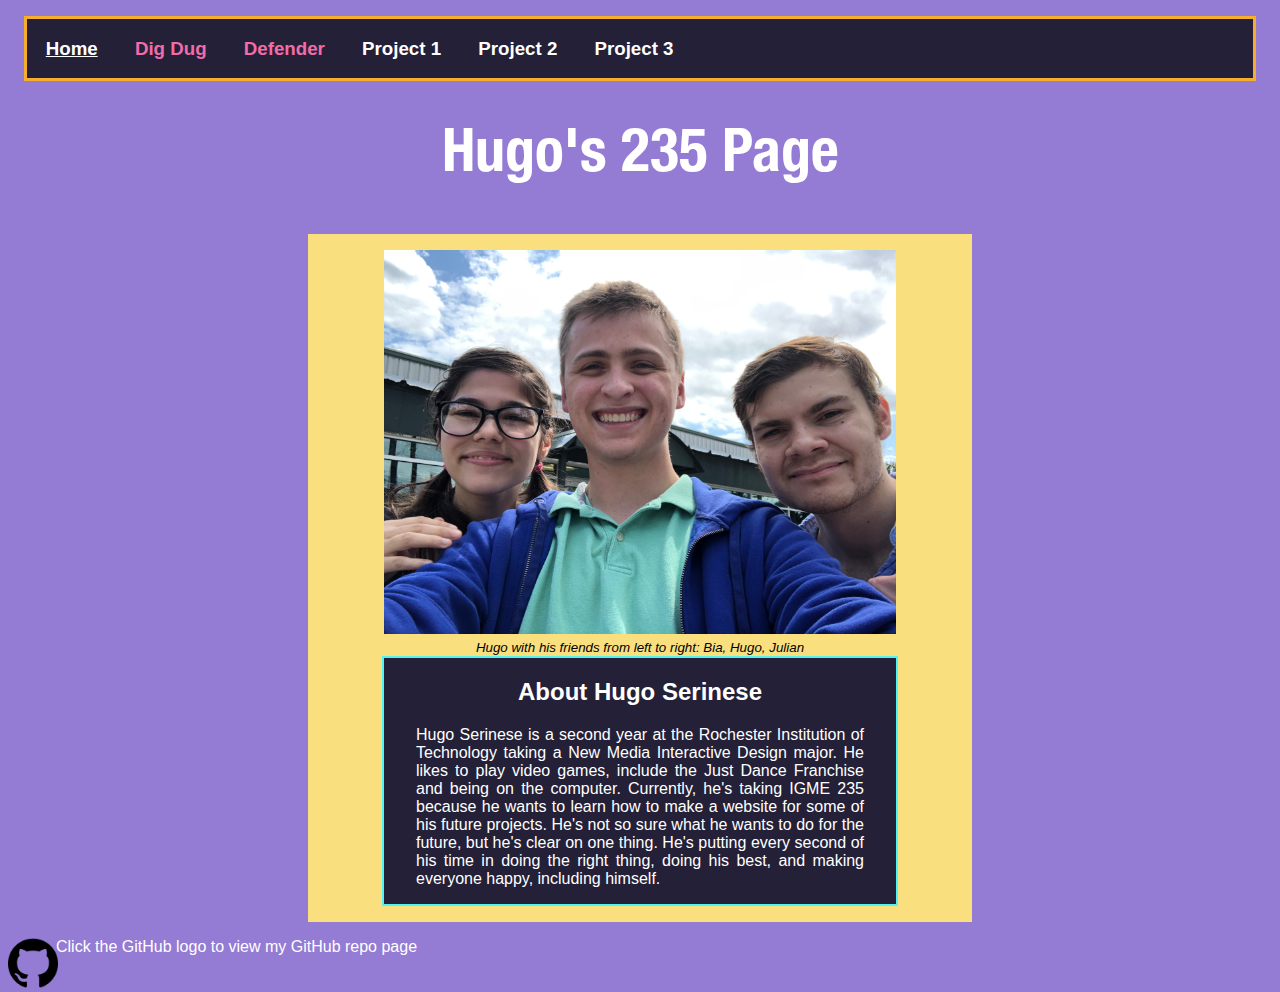
<file: 235/index.html>
<!DOCTYPE html>
<html lang="en">
<head>
    <link rel="preconnect" href="https://fonts.googleapis.com">
    <link rel="preconnect" href="https://fonts.gstatic.com" crossorigin>
    <link href="https://fonts.googleapis.com/css2?family=Press+Start+2P&display=swap" rel="stylesheet">
    <meta charset="UTF-8">
    <meta http-equiv="X-UA-Compatible" content="IE=edge">
    <meta name="viewport" content="width=<P>, initial-scale=1.0">
    <link href="style.css" type="text/css" rel="stylesheet"/>
    <title>The Wonderful World of Hugo Serinese</title>
    <link rel="icon" type="image/png" href="favicon-32x32.png" sizes="32x32" />
</head>
<body>
    <header>
        <h3> <span id="selected">Home</span>       <a href="game/index.html" style="word-spacing: normal;">Dig Dug</a>       <a href="defender/index.html">Defender</a>        <span id="project">Project 1</span>        <span id="project">Project 2</span>         <span id="project">Project 3</span></h3>
    </header>
    <h1>Hugo's 235 Page</h1>
    <main>
    <img src="hugo.jpg" id="coverphoto" alt="hugoandfriends">
    <br>
    <small>Hugo with his friends from left to right: Bia, Hugo, Julian</small>
    <br>
    <div class="about">
        <h2>About Hugo Serinese</h2>
        <p>Hugo Serinese is a second year at the Rochester Institution of Technology taking a New Media Interactive Design major. He likes to play video games, include the Just Dance Franchise and being on the computer. Currently, he's taking IGME 235 because he wants to learn how to make a website for some of his future projects. He's not so sure what he wants to do for the future, but he's clear on one thing. He's putting every second of his time in doing the right thing, doing his best, and making everyone happy, including himself.</p>
    </div>
    </main>
    <footer>
        <div class="github">
            <div class="photo"><img src ="github.png" alt="title" width="50vw"></div>
            <p>Click the GitHub logo to view my GitHub repo page</p>
            </div>
    </footer>
</body>
</html>
</file>
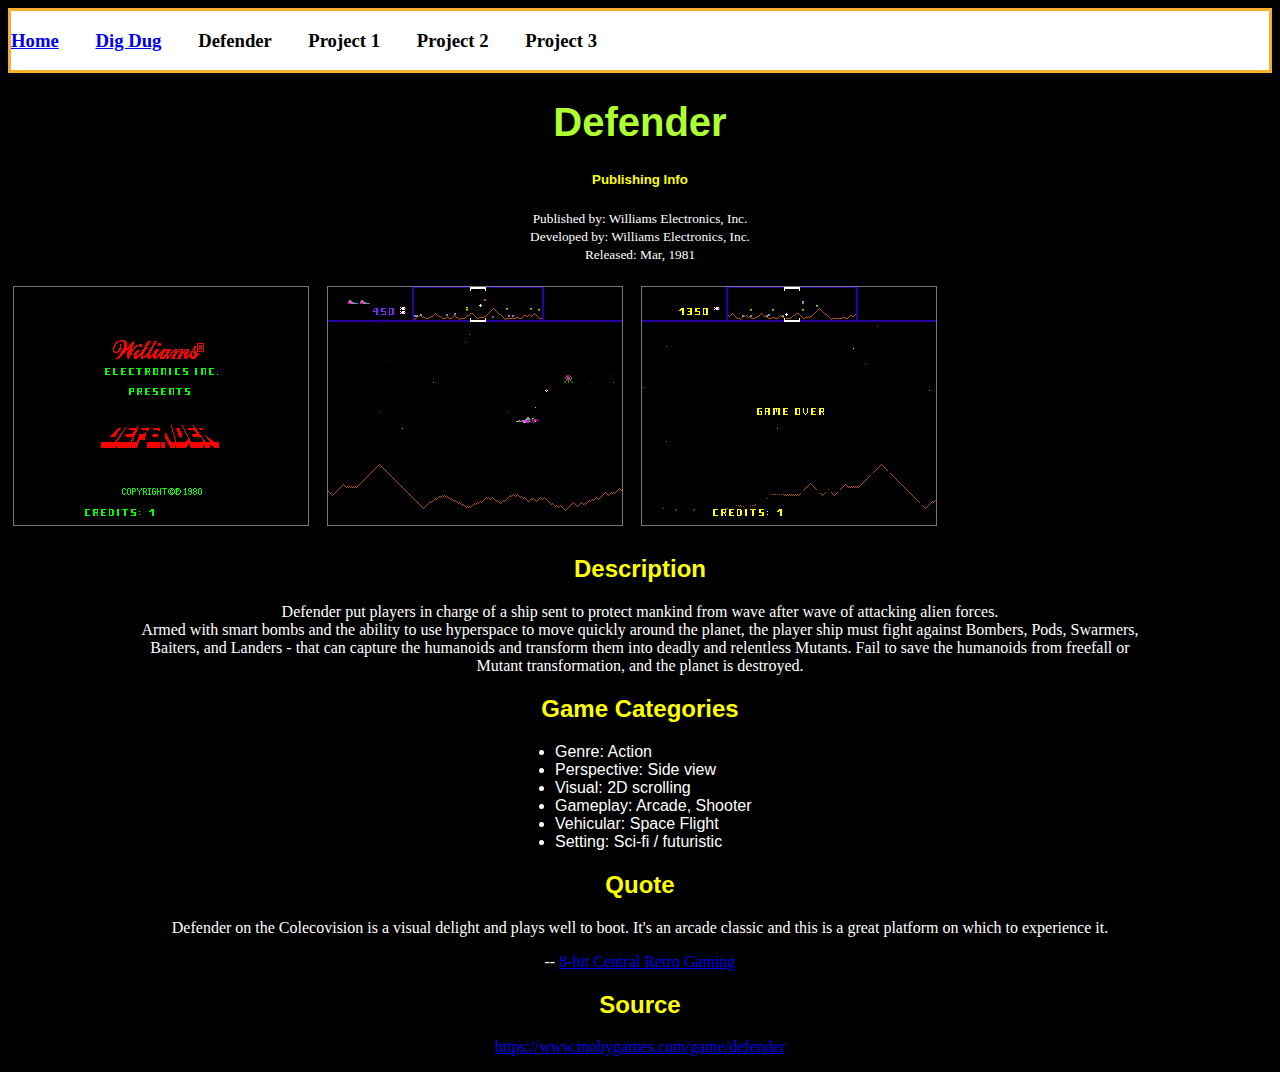
<file: 235/defender/index.html>
<!DOCTYPE html>
<html>
<head>
    <meta charset="utf-8">
<title>Defender</title>
<style>
    h1{
        color: greenyellow;
        font-family: sans-serif;
        text-align: center;
        font-size: 40px;
    }

    p{
        display: block;
        margin-left: auto;
        margin-right: auto;
    }


    ul{

        font-family: sans-serif;
    }

    h2{
        color: yellow;
        text-align: center;
        font-family: sans-serif;
    }

    h5{
        color: yellow;
        text-align: center;
        font-family: sans-serif;
    }

    div.gallery {
        display: inline-block;
        margin-left: auto;
        margin-right: auto;
        margin: 5px;
        width: 300px;
    }

    div.gallery img {
        width: "200";
        border: 1px solid #777;
    }

    div.quote {
        text-align: center;
    }

    div.category {
        display: block;
        margin-left: auto;
        margin-right: auto;
        width: 250px;
    }

    div.description {
        display: block;
        margin-left: auto;
        margin-right: auto;
        width: 1000px;
        text-align: center;
    }

    div.info {
        display: block;
        margin-left: auto;
        margin-right: auto;
        width: 1000px;
        text-align: center;
    }

    #project{
        word-spacing: normal;
    }

    header{
    background-color: white;
    border: 3px solid #F6AE2D;
    text-align: left;
    word-spacing: 2em;
    color: black;
}

</style>
</head>
<body style="background-color: black; color: white;">
    <header>
        <h3><a href="../index.html">Home</a>      <a href="../game/index.html" style="word-spacing: normal;">Dig Dug</a>       Defender        <span id="project">Project 1</span>        <span id="project">Project 2</span>         <span id="project">Project 3</span></h3>
    </header>
    <h1>Defender</h1>

    <h5>Publishing Info</h5>
    <div class="info">
    <small>Published by: Williams Electronics, Inc.</small><br>
    <small>Developed by: Williams Electronics, Inc.</small><br>
    <small>Released: Mar, 1981</small>
    </div>
    <br>

    <div class="gallery"><img src ="images/titleScreen.png" alt="gameplay"></div>
    <div class="gallery"><img src ="images/singleAlien.png" alt="gameplay"></div>
    <div class="gallery"><img src ="images/gameOver.png" alt="gameplay"></div>
    <br>
   
    
    <h2>Description</h2>

    <div class="description"><p>Defender put players in charge of a ship sent to protect mankind from wave after wave of attacking alien forces.<br>Armed with smart bombs and the ability to use hyperspace to move quickly around the planet, the player ship must fight against Bombers, Pods, Swarmers, Baiters, and Landers - that can capture the humanoids and transform them into deadly and relentless Mutants. Fail to save the humanoids from freefall or Mutant transformation, and the planet is destroyed.</p></div>

    <h2>Game Categories</h2>
    <div class="category"><ul>
    <li>Genre: Action</li>
    <li>Perspective: Side view</li>
    <li>Visual: 2D scrolling</li>
    <li>Gameplay: Arcade, Shooter</li>
    <li>Vehicular: Space Flight</li>
    <li>Setting: Sci-fi / futuristic</li>
    </ul>
    </div>

    <h2>Quote</h2>

	<div class="quote"><p>Defender on the Colecovision is a visual delight and plays well to boot. It's an arcade classic and this is a great platform on which to experience it.</p></div>
    <p style="text-align: center;">-- <a href="https://www.mobygames.com/mobyrank/source/sourceId,2002/ " target="_blank">8-bit Central Retro Gaming</a></p>

    <h2>Source</h2>

    <p style="text-align: center;"><a href="https://www.mobygames.com/game/defender" target="_blank">https://www.mobygames.com/game/defender</a></p>

</body>
</html>
</file>
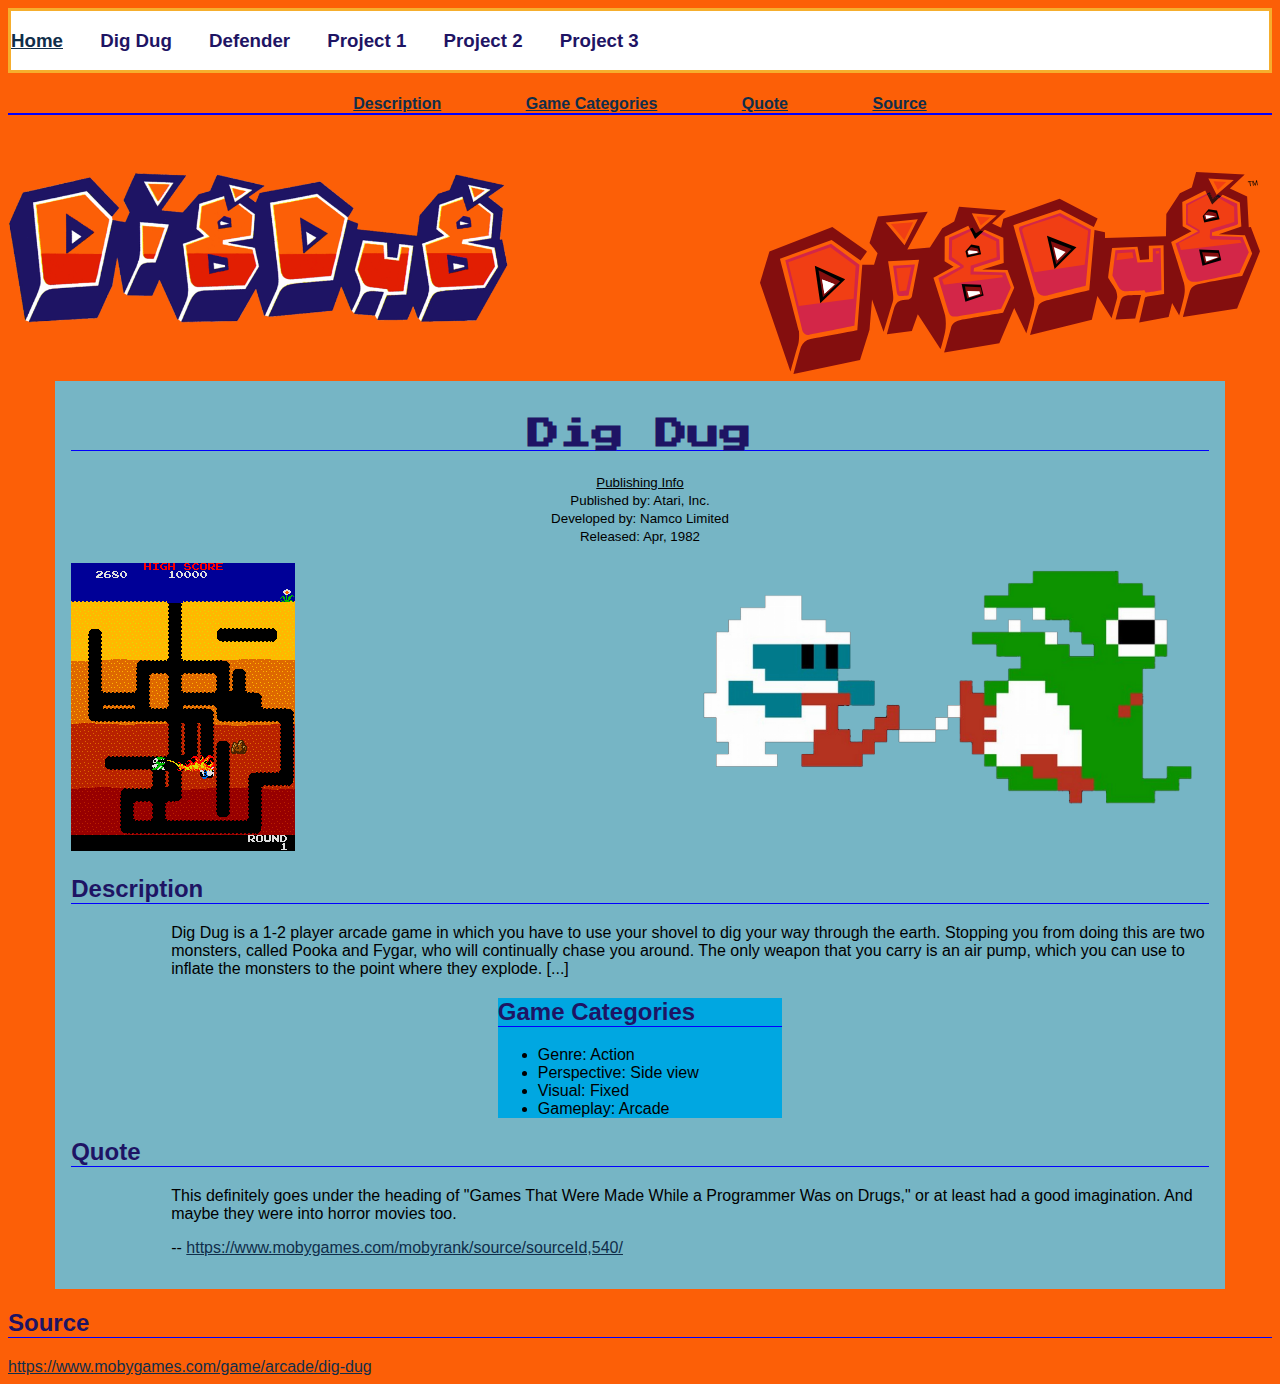
<file: 235/game/index.html>
<!DOCTYPE html>
<html>
<head>
    <link rel="preconnect" href="https://fonts.googleapis.com">
    <link rel="preconnect" href="https://fonts.gstatic.com" crossorigin>
    <link href="https://fonts.googleapis.com/css2?family=Press+Start+2P&display=swap" rel="stylesheet">
    <link href="style.css" type="text/css" rel="stylesheet"/>
    <meta charset="utf-8">
    <title>Dig Dug</title>
    <link rel="icon" type="image/png" href="image/favicomatic/favicon-16x16.png" sizes="16x16" />
    <style>
        
    </style>
</head>
<body>
    <header>
        <h3> <a href="../index.html">Home</a>       <span style="word-spacing: normal;">Dig Dug</span>       Defender <span id="project">Project 1</span>        <span id="project">Project 2</span>         <span id="project">Project 3</span></h3>
    </header>
<h4><a href="#context">Description</a>   <a href="#category" style="word-spacing: normal;">Game Categories</a>   <a href="#quotation">Quote</a>   <a href="#source">Source</a></h4>
<br>
<br>
<img src ="image/dig-dug.png" alt="title" width="500">
<div class="photo"><img src ="image/dig-dug.svg" alt="title" width="500"></div>
<br>
<br>

<br>

<br>
<main>
    <h1>Dig Dug</h1>

<div class="info">
<small style="text-decoration: underline;">Publishing Info</small><br>
<small>Published by: Atari, Inc.</small><br>
<small>Developed by: Namco Limited</small><br>
<small>Released: Apr, 1982</small>
</div>

<br>
<a href="big/pic1.html"><img src ="image/dig-dug-burnt.png" alt="gameplay"></a>
<div class="photo"><img src ="image/fygar_inflate.png" alt="title" width="500"></div>
<br>
<h2 id="context">Description</h2>

<p>Dig Dug is a 1-2 player arcade game in which you have to use your shovel to dig your way through the earth. Stopping you from doing this are two monsters, called Pooka and Fygar, who will continually chase you around. The only weapon that you carry is an air pump, which you can use to inflate the monsters to the point where they explode. [...]</p>


<div class="category"><h2 id="category">Game Categories</h2>
<ul>
<li>Genre: Action</li>
<li>Perspective: Side view</li>
<li>Visual: Fixed</li>
<li>Gameplay: Arcade</li>
</ul>
</div>

<h2 id="quotation">Quote</h2>

	<div class="textCenter"><p>This definitely goes under the heading of "Games That Were Made While a Programmer Was on Drugs," or at least had a good imagination. And maybe they were into horror movies too.</p></div>
    <div class="textCenter"><p>-- <a href="https://www.mobygames.com/mobyrank/source/sourceId,540/" target="_blank">https://www.mobygames.com/mobyrank/source/sourceId,540/</a></p></div>

</main>
<h2 id="source">Source</h2>

<a href="https://www.mobygames.com/game/arcade/dig-dug" target="_blank">https://www.mobygames.com/game/arcade/dig-dug</a>

</body>

</html>
</file>
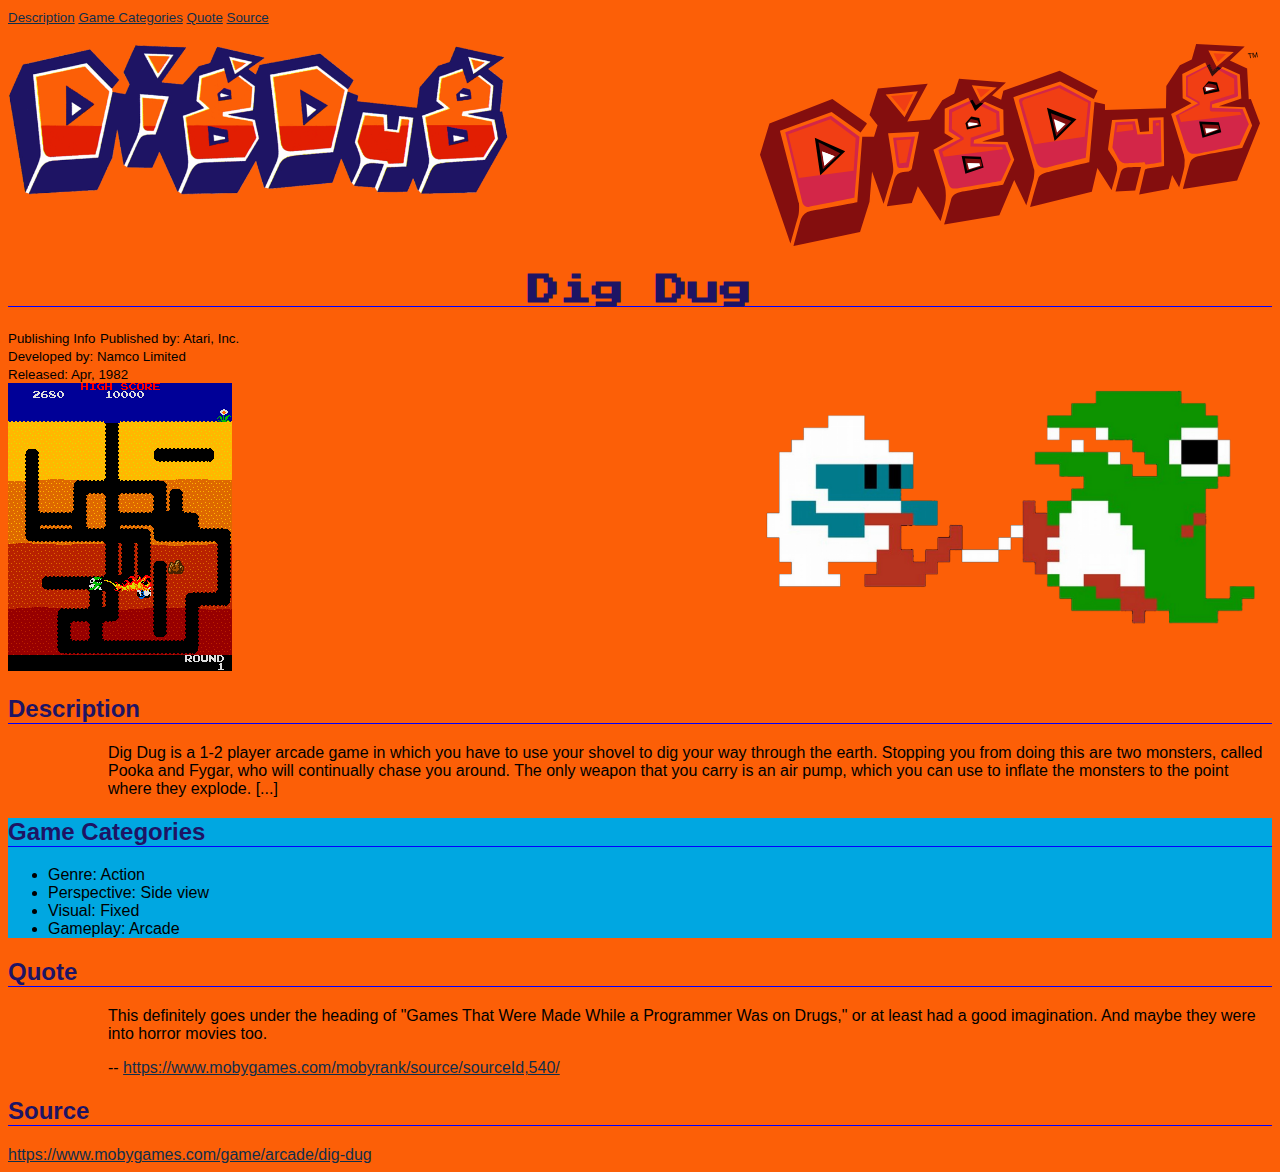
<file: 235/gameBeta/game/index.html>
<!DOCTYPE html>
<html>
<head>
    <link rel="preconnect" href="https://fonts.googleapis.com">
    <link rel="preconnect" href="https://fonts.gstatic.com" crossorigin>
    <link href="https://fonts.googleapis.com/css2?family=Press+Start+2P&display=swap" rel="stylesheet">
    <link href="style.css" type="text/css" rel="stylesheet"/>
    <meta charset="utf-8">
    <title>Dig Dug</title>
    <link rel="icon" type="image/png" href="image/favicomatic/favicon-16x16.png" sizes="16x16" />
    <style>
        
    </style>
</head>
<body>
<small><a href="#context">Description</a>   <a href="#category">Game Categories</a>   <a href="#quotation">Quote</a>   <a href="#source">Source</a></small>
<br>
<br>
<img src ="image/dig-dug.png" alt="title" width="500">
<div class="photo"><img src ="image/dig-dug.svg" alt="title" width="500"></div>
<br>
<br>

<br>

<br>
    <h1>Dig Dug</h1>


<small>Publishing Info</small>

<small>Published by: Atari, Inc.</small><br>
<small>Developed by: Namco Limited</small><br>
<small>Released: Apr, 1982</small>

<br>
<a href="big/pic1.html"><img src ="image/dig-dug-burnt.png" alt="gameplay"></a>
<div class="photo"><img src ="image/fygar_inflate.png" alt="title" width="500"></div>
<br>
<h2 id="context">Description</h2>

<p>Dig Dug is a 1-2 player arcade game in which you have to use your shovel to dig your way through the earth. Stopping you from doing this are two monsters, called Pooka and Fygar, who will continually chase you around. The only weapon that you carry is an air pump, which you can use to inflate the monsters to the point where they explode. [...]</p>


<div class="category"><h2 id="category">Game Categories</h2>
<ul>
<li>Genre: Action</li>
<li>Perspective: Side view</li>
<li>Visual: Fixed</li>
<li>Gameplay: Arcade</li>
</ul>
</div>

<h2 id="quotation">Quote</h2>

	<div class="textCenter"><p>This definitely goes under the heading of "Games That Were Made While a Programmer Was on Drugs," or at least had a good imagination. And maybe they were into horror movies too.</p></div>
    <div class="textCenter"><p>-- <a href="https://www.mobygames.com/mobyrank/source/sourceId,540/" target="_blank">https://www.mobygames.com/mobyrank/source/sourceId,540/</a></p></div>


<h2 id="source">Source</h2>

<a href="https://www.mobygames.com/game/arcade/dig-dug" target="_blank">https://www.mobygames.com/game/arcade/dig-dug</a>

</body>

</html>
</file>
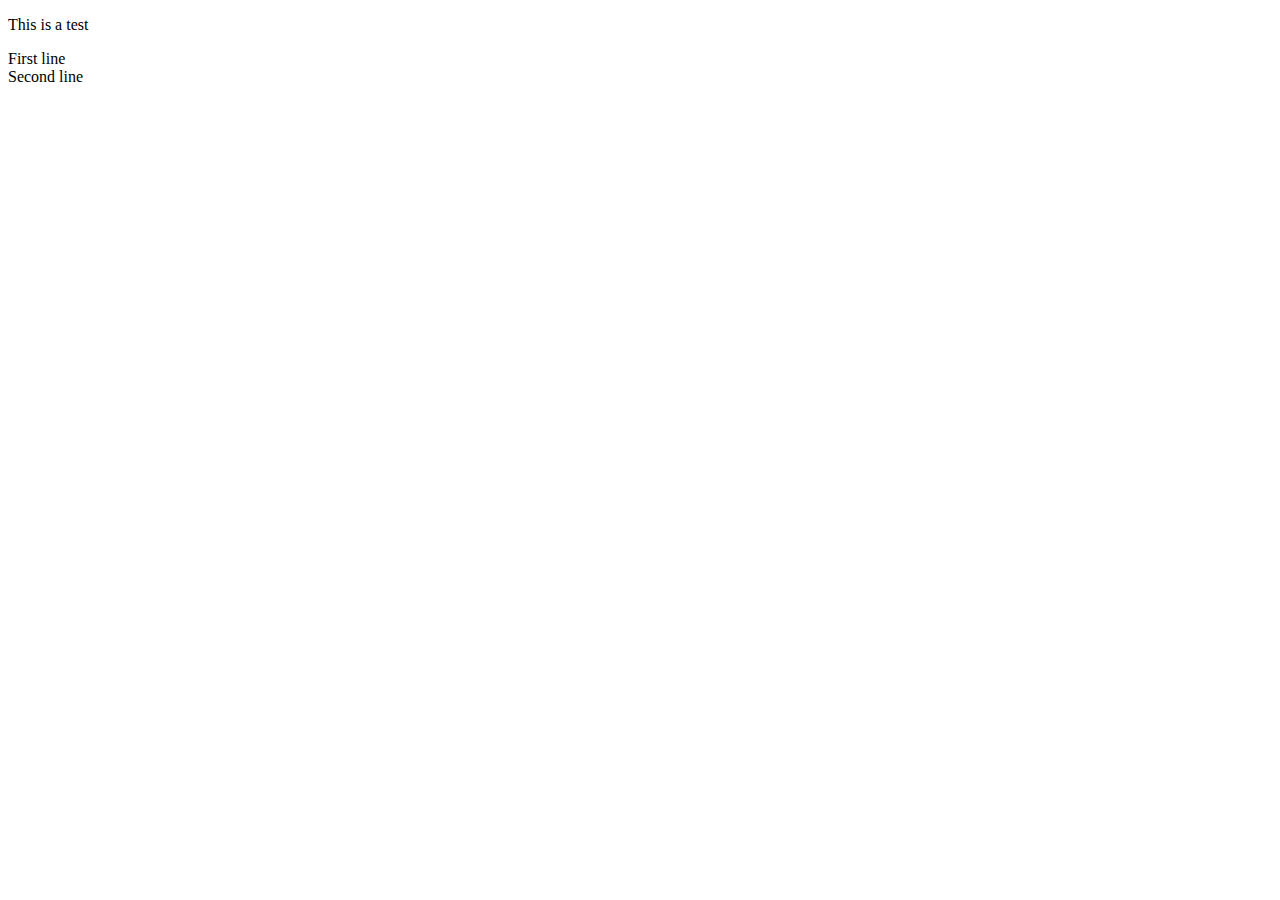
<file: 235/test.html>
<!DOCTYPE html>
<html lang="en">
<head>
    <meta charset="UTF-8">
    <meta http-equiv="X-UA-Compatible" content="IE=edge">
    <meta name="viewport" content="width=<P>, initial-scale=1.0">
    <title>Demo</title>
</head>
<body>
    <p>This is a test</p>
    <p>First line<br>Second line</p>
</body>
</html>
</file>
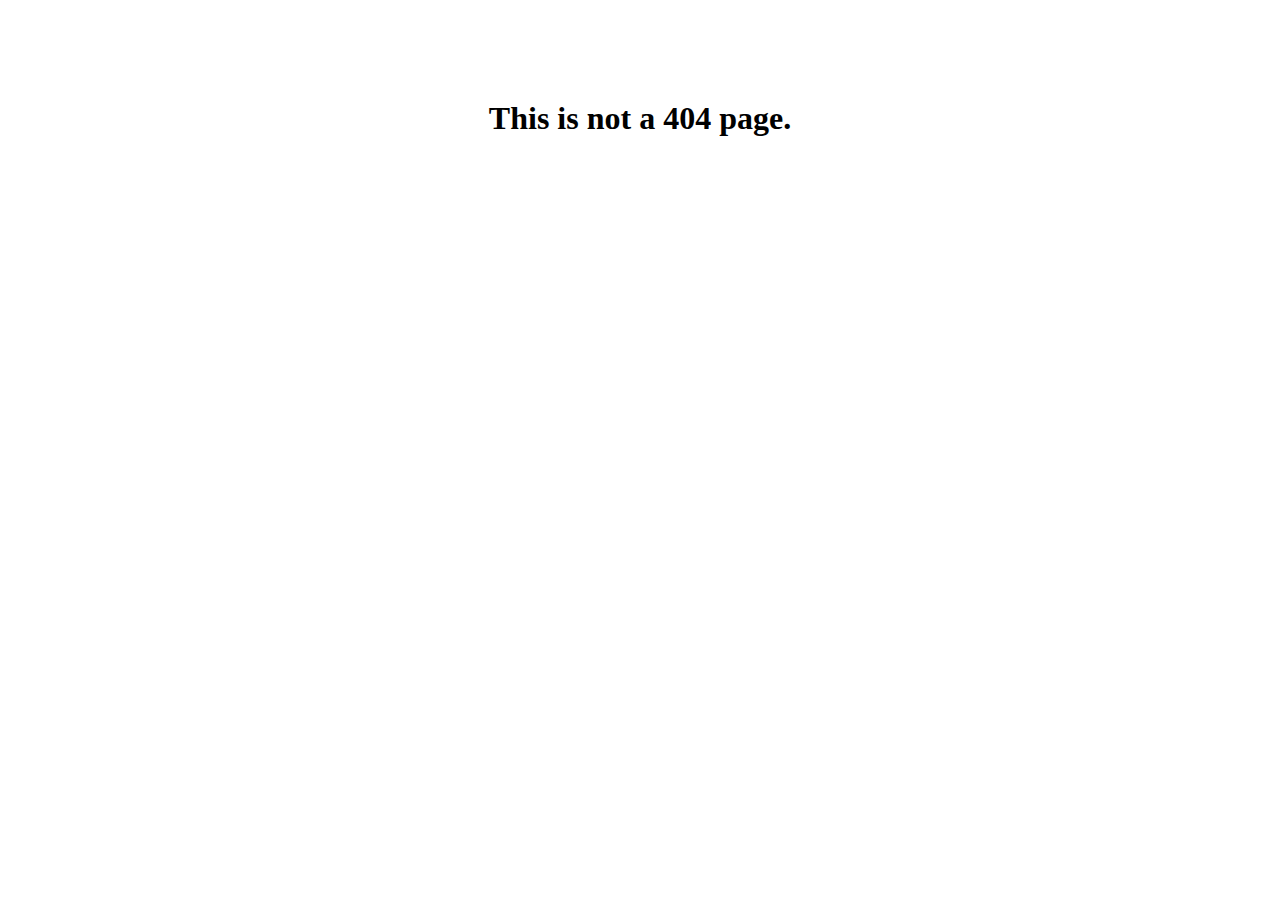
<file: 235/error/noterror.html>
<!DOCTYPE html>
<html lang="en">
<head>
    <meta charset="utf-8">
    <title>Page Found</title>
    <style>
        #main {
            width: 30%;
            margin: 0 auto;
            margin-top: 100px;
            text-align: center;
        }
        
    </style>
</head>
<body>
    <section id="main">
        <h1>This is not a 404 page.</h1>
    </section>
</body>
</html>
</file>
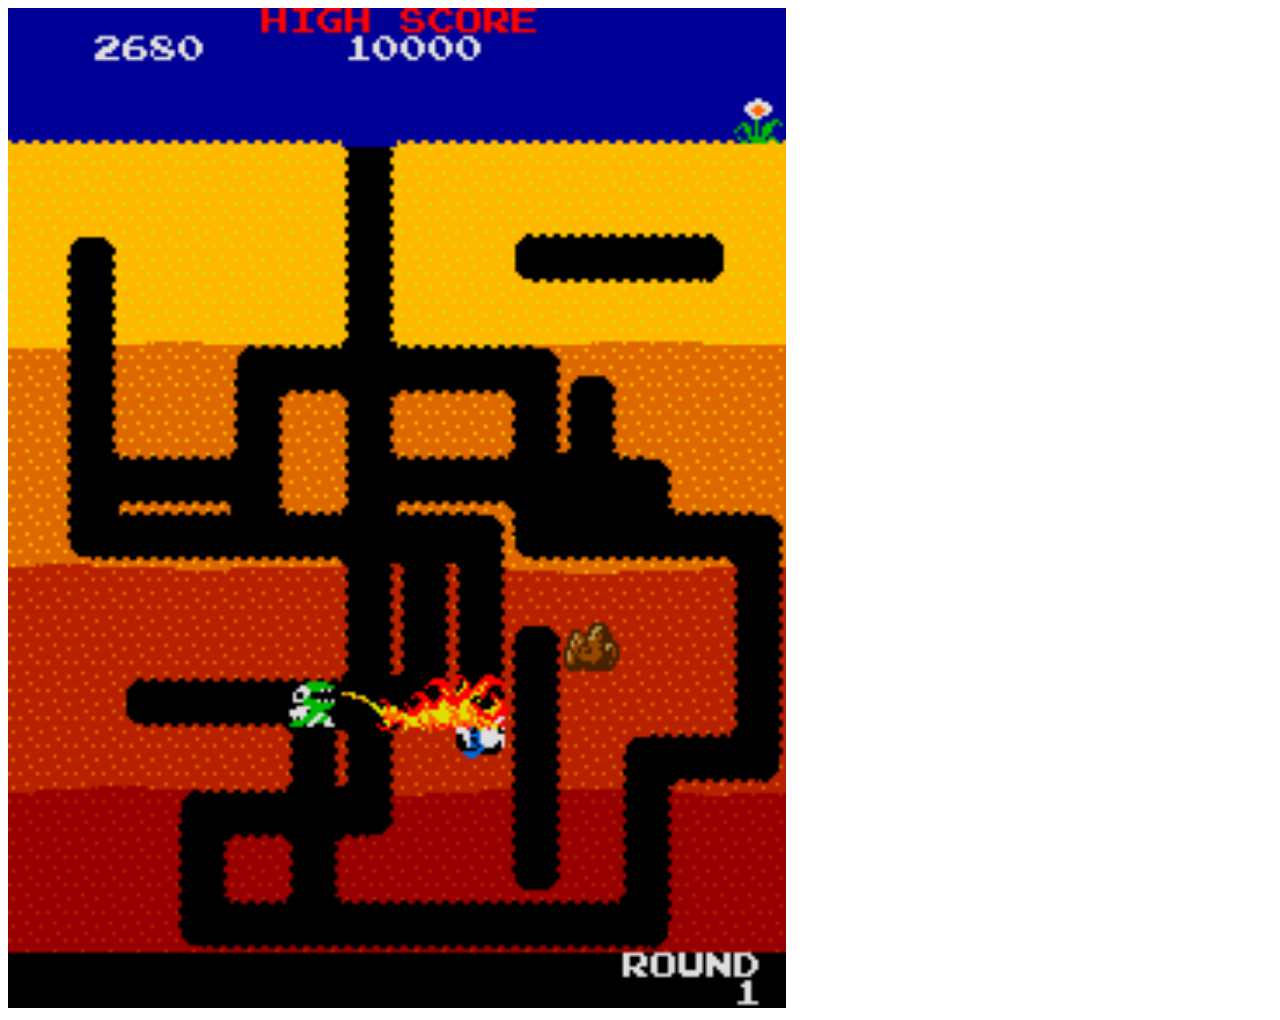
<file: 235/game/pic1.html>
<!DOCTYPE html>
<html>
<head>
    <meta charset="utf-8">
<title>Dig Dug Pic</title>
<style>
    
</style>
</head>
<body>
    <img src ="image/dig-dug-burnt.png" alt="bigpic" height = "1000">
</body>
</html>
</file>
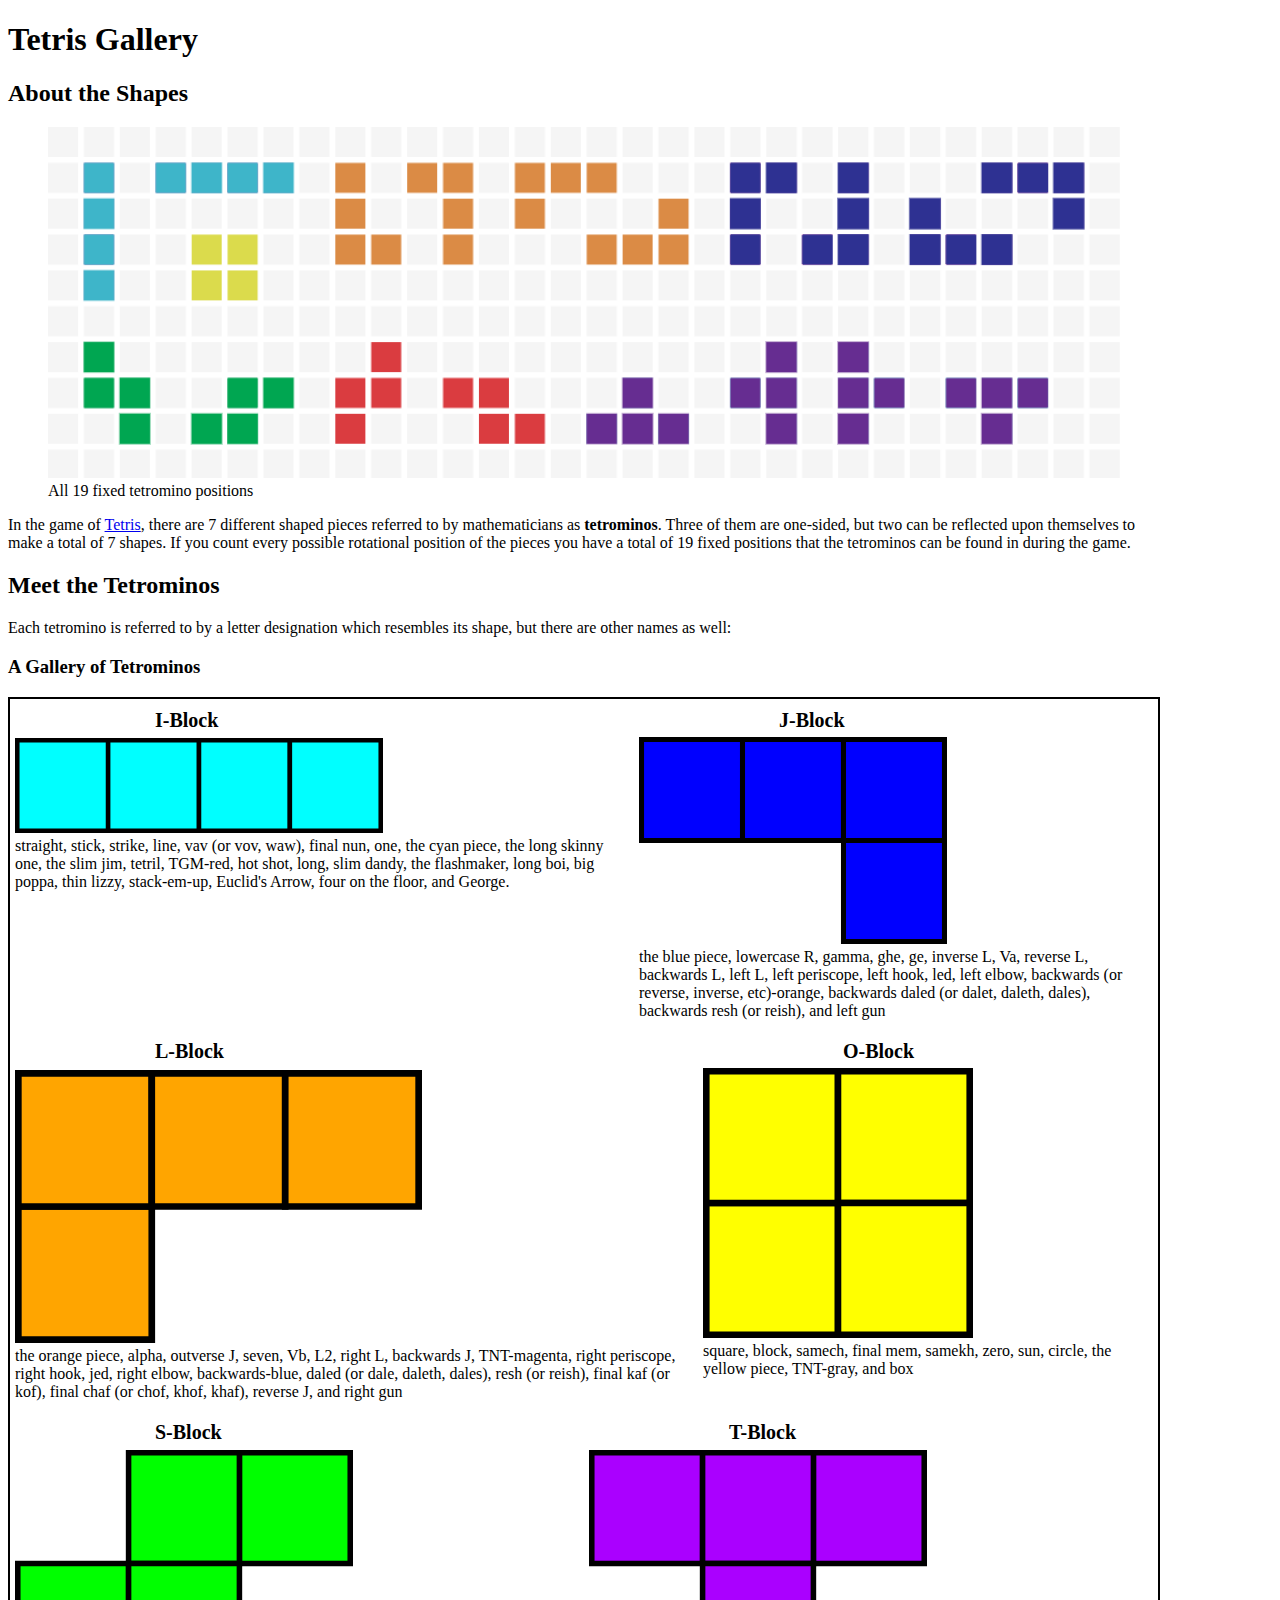
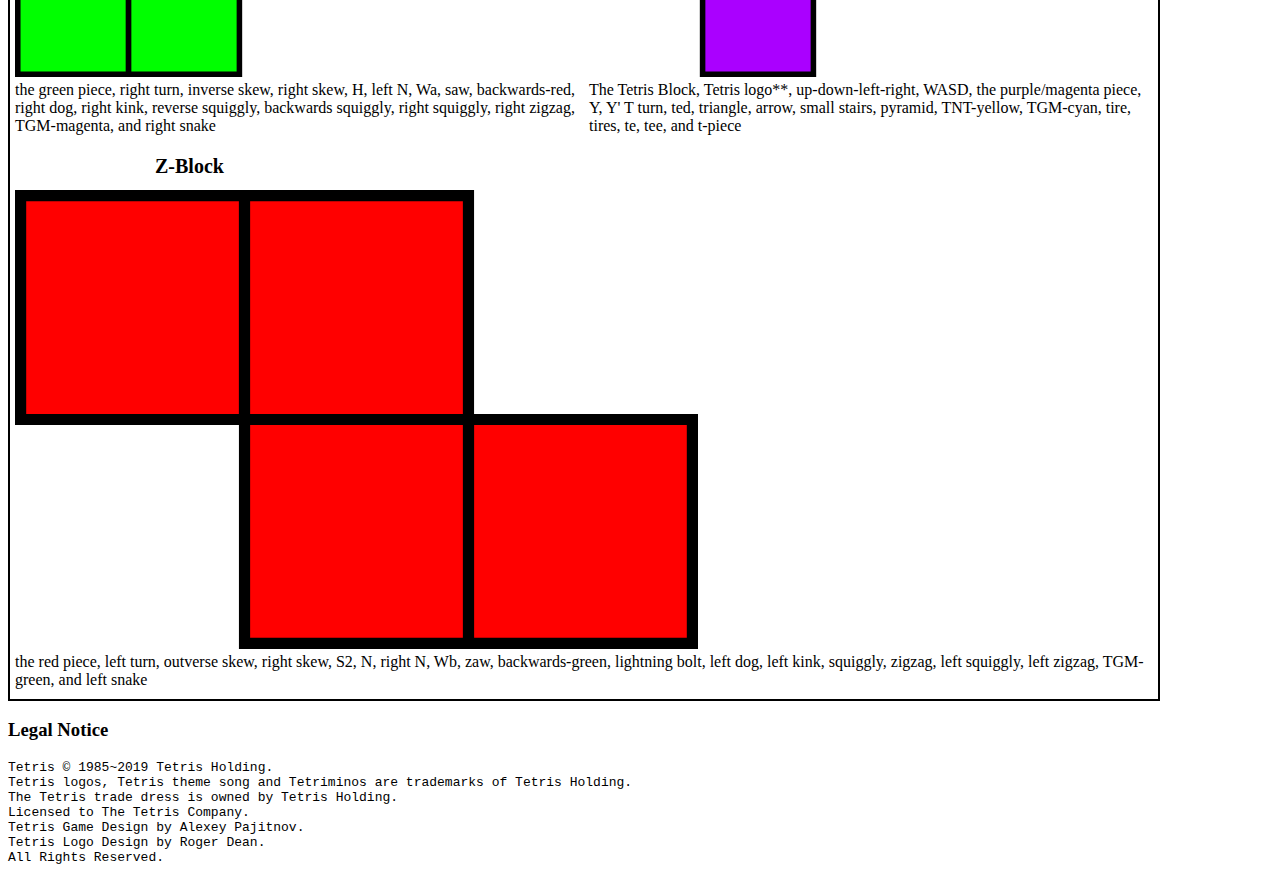
<file: 235/tetris-start/tetris.html>
<!DOCTYPE html>

<!-- Make no changes to this file. -->

<html lang="en">

<head>
    <meta charset="UTF-8">
    <meta name="viewport" content="width=device-width, initial-scale=1.0">
    <meta http-equiv="X-UA-Compatible" content="ie=edge">
    <title>Tetris Gallery</title>
    <link rel="stylesheet" href="css/styles.css">
</head>

<body>
    <header>
        <h1>Tetris Gallery</h1>
    </header>
    <main>
        <h2>About the Shapes</h2>
        <figure><img src="images/all19.png" alt="Diagram of all 19 fixed tetromino positions">
            <figcaption>All 19 fixed tetromino positions</figcaption>
        </figure>
        <p>In the game of <a href="https://tetris.com/">Tetris</a>, there are 7 different shaped pieces referred to by
            mathematicians as <b>tetrominos</b>. Three of them
            are one-sided, but two can be reflected upon themselves to make a total of 7 shapes. If you count every
            possible
            rotational position of the pieces you have a total of 19 fixed positions that the tetrominos can be found in
            during the game.</p>

        <h2>Meet the Tetrominos</h2>
        <p>Each tetromino is referred to by a letter designation which resembles its shape, but there are other names as
            well:</p>
        <h3>A Gallery of Tetrominos</h3>
        <section id="tetlist">    
            <div class="tet long">
                <span class="name">I-Block</span><img src="images/Tetris_I.svg" alt="I-Block">
                <div class="aliases">straight, stick, strike, line, vav (or vov, waw), final nun, one, the cyan piece,
                    the long skinny one, the slim jim, tetril, TGM-red, hot shot, long, slim dandy, the flashmaker, long
                    boi, big poppa, thin lizzy, stack-em-up, Euclid's Arrow, four on the floor, and George.</div>
            </div>
            <div class="tet">
                <span class="name">J-Block</span><img src="images/Tetris_J.svg" alt="J-Block">
                <div class="aliases">the blue piece, lowercase R, gamma, ghe, ge, inverse L, Va, reverse L, backwards L,
                    left L, left periscope, left hook, led, left elbow, backwards (or reverse, inverse, etc)-orange,
                    backwards daled (or dalet, daleth, dales), backwards resh (or reish), and left gun</div>
            </div>
            <div class="tet">
                <span class="name">L-Block</span><img src="images/Tetris_L.svg" alt="L-Block">
                <div class="aliases">the orange piece, alpha, outverse J, seven, Vb, L2, right L, backwards J,
                    TNT-magenta, right periscope, right hook, jed, right elbow, backwards-blue, daled (or dale, daleth,
                    dales), resh (or reish), final kaf (or kof), final chaf (or chof, khof, khaf), reverse J, and right
                    gun</div>
            </div>
            <div class="tet square">
                <span class="name">O-Block</span><img src="images/Tetris_O.svg" alt="O-Block">
                <div class="aliases">square, block, samech, final mem, samekh, zero, sun, circle, the yellow piece,
                    TNT-gray, and box</div>
            </div>
            <div class="tet">
                <span class="name">S-Block</span><img src="images/Tetris_S.svg" alt="S-Block">
                <div class="aliases">the green piece, right turn, inverse skew, right skew, H, left N, Wa, saw,
                    backwards-red, right dog, right kink, reverse squiggly, backwards squiggly, right squiggly, right
                    zigzag, TGM-magenta, and right snake</div>
            </div>
            <div class="tet">
                <span class="name">T-Block</span><img src="images/Tetris_T.svg" alt="T-Block">
                <div class="aliases">The Tetris Block, Tetris logo**, up-down-left-right, WASD, the purple/magenta
                    piece, Y, Y' T turn, ted, triangle, arrow, small stairs, pyramid, TNT-yellow, TGM-cyan, tire, tires,
                    te, tee, and t-piece</div>
            </div>
            <div class="tet">
                <span class="name">Z-Block</span><img src="images/Tetris_Z.svg" alt="Z-Block">
                <div class="aliases">the red piece, left turn, outverse skew, right skew, S2, N, right N, Wb, zaw,
                    backwards-green, lightning bolt, left dog, left kink, squiggly, zigzag, left squiggly, left zigzag,
                    TGM-green, and left snake</div>
            </div>
        </section>
    </main>
    <footer>
        <h3>Legal Notice</h3>
        <pre>Tetris © 1985~2019 Tetris Holding.
Tetris logos, Tetris theme song and Tetriminos are trademarks of Tetris Holding.
The Tetris trade dress is owned by Tetris Holding.
Licensed to The Tetris Company.
Tetris Game Design by Alexey Pajitnov.
Tetris Logo Design by Roger Dean.
All Rights Reserved.</pre>
    </footer>
</body>

</html>
</file>
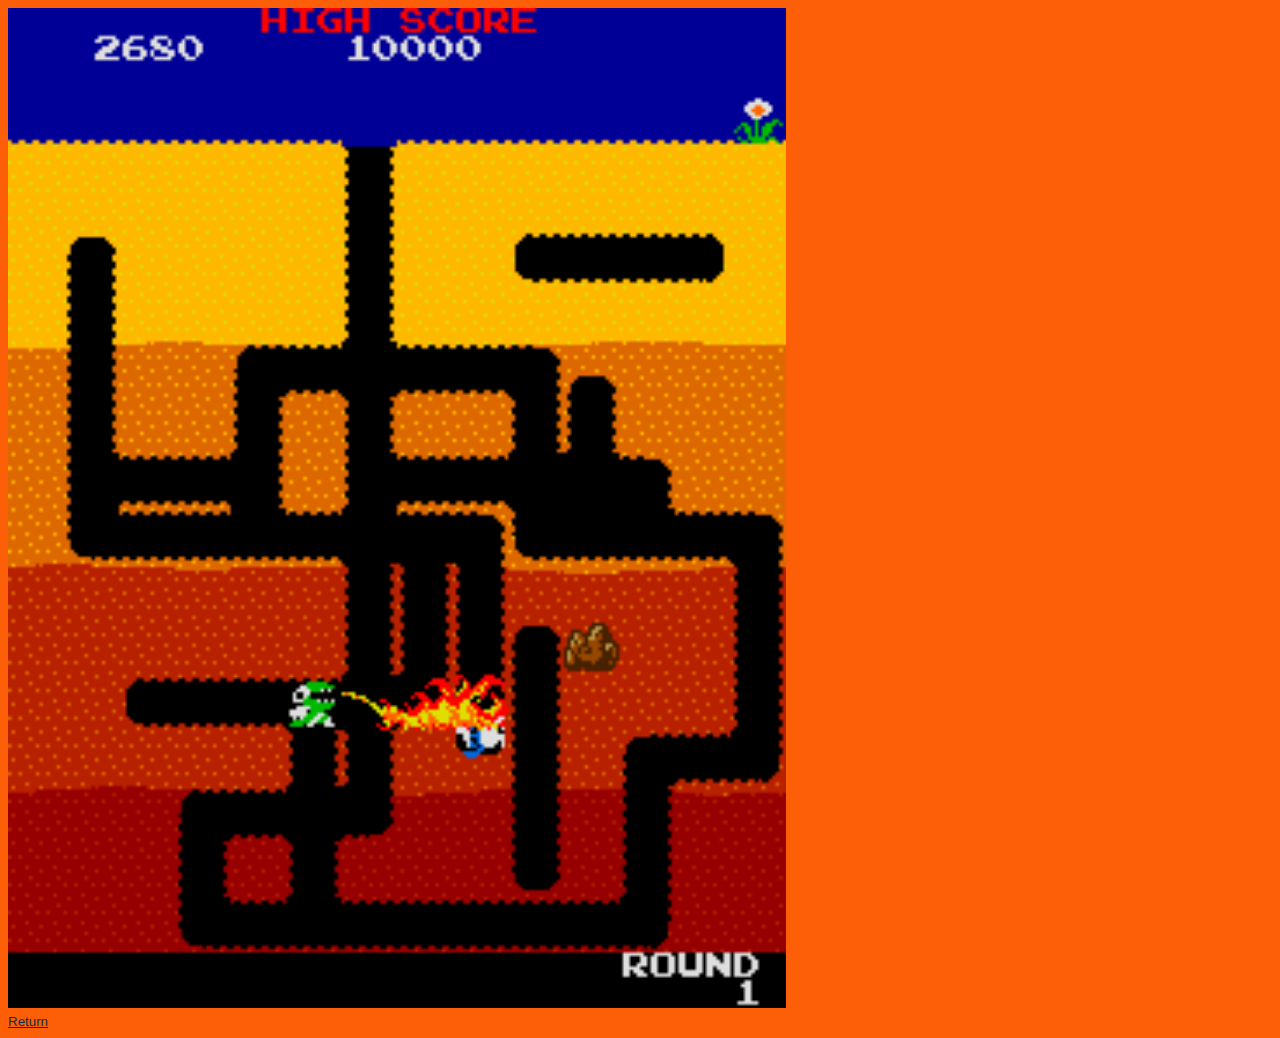
<file: 235/game/big/pic1.html>
<!DOCTYPE html>
<html>
<head>
    <meta charset="utf-8">
    <link href="../style.css" type="text/css" rel="stylesheet"/>
<title>Dig Dug Pic</title>
<style>
    
</style>
</head>
<body>
    <img src ="../image/dig-dug-burnt.png" alt="gameplay" height = "1000">
    <br>
    <small><a href="../index.html">Return</a></small>
</body>
</html>
</file>
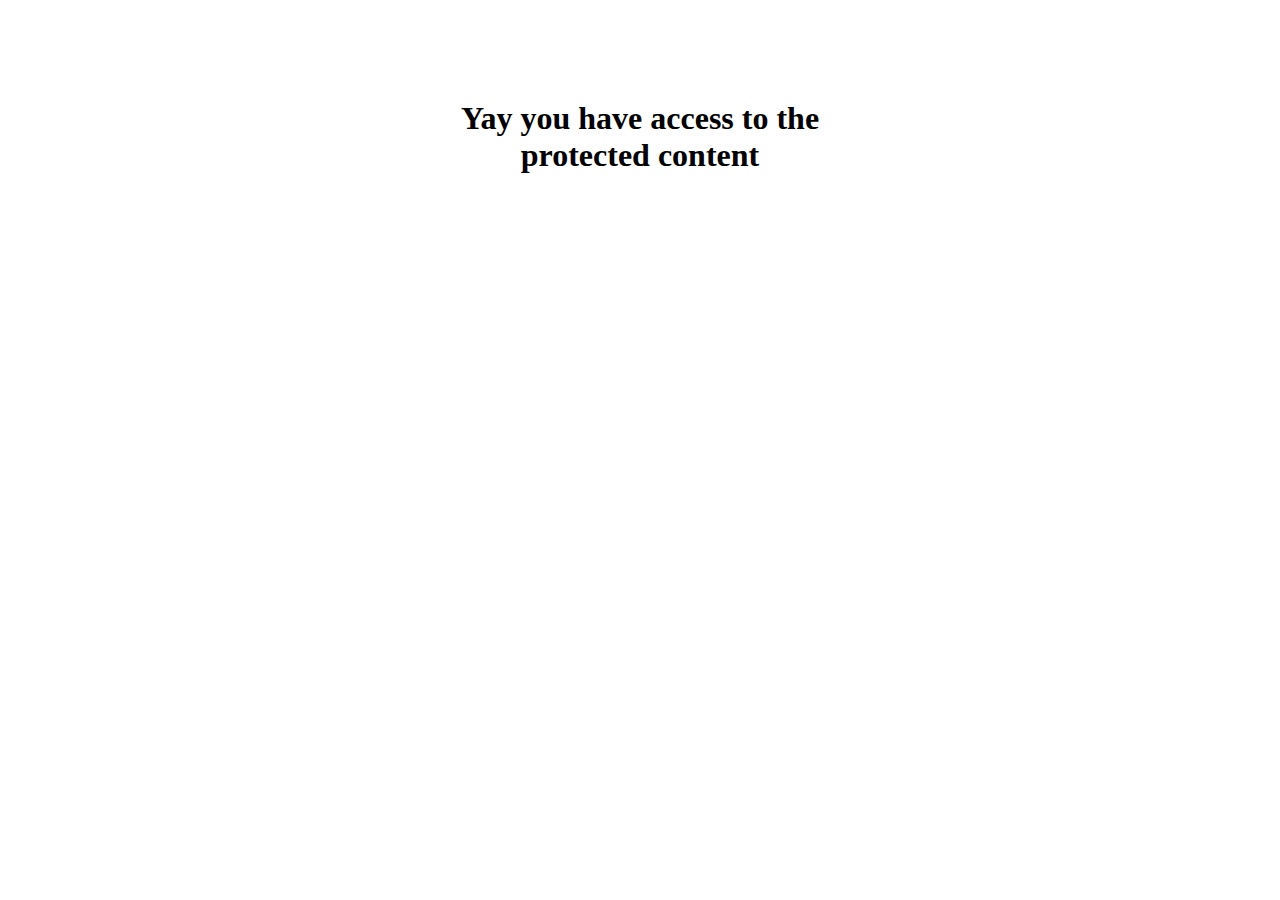
<file: 235/htaccess-starter-files/auth_start/myPage.html>
<!DOCTYPE html>
<html lang="en">
<head>
    <meta charset="utf-8">
    <title>Protected Page</title>
    <style>
        #main {
            width: 30%;
            margin: 0 auto;
            margin-top: 100px;
            text-align: center;
        }  
    </style>
</head>
<body>
    <section id="main">
        <h1>Yay you have access to the protected content</h1>
    </section>
</body>
</html>
</file>
<file: 235/style.css>
body{
    background-color: #947BD3;
    /*
    #242038
    #54F2F2
    #947BD3
    #F6AE2D
    #F26CA7
    */
    text-align: center;
    font-family: Arial, Helvetica, sans-serif;
    color: white;
}

#coverphoto{
    width: 40vw;
}

small{
    color: black;
    font-style: italic;
}

h1{
    color: white;
    font-family: 'HelveticaNeueLTPro-BdCn';
    font-size: 60px;
    /*src: url('styleassets/HelveticaNeueLTPro-BdCn.otf') format("opentype");*/
}

header{
    background-color: #242038;
    border: 3px solid #F6AE2D;
    text-align: left;
    word-spacing: 2em;
    margin: 1em;
}

.photo{
    float: left;
    width: 10px;
}

.github{
    text-align: left;
    margin-top: auto;
    margin-bottom: auto;
}

.github p{
    margin-left: 3em;
}

#project{
    word-spacing: normal;
}

#selected{
    font-weight: bolder;
    margin-left: 1em;
    text-decoration: underline;
}

.about{
    border: 2px solid #54F2F2;
    width: 40vw;
    margin-left: auto;
    margin-right: auto;
    color: white;
    background-color: #242038;
}

.about p{
    display: block;
    margin-left: 2em;
    margin-right: 2em;
    text-align: justify;
}

main {
    background-color: #FADF7F;
    margin: 0 auto;
    width: 50%;
    padding: 1em;
}

a{
    text-decoration: none;
}

a:link {
    color: #F26CA7;
}

a:visited {
    color: #F26CA7;
}

a:hover {
    color: #54F2F2;
}

a:active{
    color: #F6AE2D;
}

a:focus{
    color: #947BD3;
}

@font-face {
    font-family: 'HelveticaNeueLTPro-BdCn';
    src: url('styleassets/HelveticaNeueLTPro-BdCn.otf') format("opentype");
}
</file>
<file: 235/game/style.css>
body {
    font-family: Arial, Helvetica, sans-serif;
    background-color: #FC5F07;
    color: #1E1464;
}

main {
    /*border: 1px solid black;*/
    background-color: #76b5c5;
    margin: 0 auto;
    width: 90%;
    padding: 1em;
}

h1 { 
    /*color:red;*/
    font-family: 'Press Start 2P', cursive;
    border-bottom: 1px solid blue;
    text-align: center;
    }

h2 { 
    /*color:rgb(136, 88, 0);*/
    font-family: sans-serif;
    border-bottom: 1px solid blue;
    }

    header{
        background-color: white;
        border: 3px solid #F6AE2D;
        text-align: left;
        word-spacing: 2em;
    }
    
h4 {
    text-align: center;
    word-spacing: 5em;
    border-bottom: 2px solid blue;
}

blockquote { 
    background-color: lightgray;
    padding: 1rem;
    }

p {
    margin-left: 100px;
    color: black;
}

small {
    color: black;
}

li {
    color: black;
}

a:link {
    color: #102E4A;
}
  
  /* visited link */
a:visited {
    color: #102E4A;
}
  
  /* mouse over link */
a:hover {
    color: #FFD046;
}
  
  /* selected link */
a:active {
    color: blue;
}

div.photo {
    float: right; 
    margin: 0 12px;
}

div.centerText {
    text-align: center;
}

div.category {
    background-color: #00A7E1;
    margin: 0 auto;
    width: 25%;
}

div.info{
    margin: 0 auto;
    width: 100%;
    padding: 0rem;
    text-align: center;
}

#project{
    word-spacing: normal;
}

/** {
    border: 1px solid gray;
}*/
</file>
<file: 235/gameBeta/game/style.css>
body {
    font-family: Arial, Helvetica, sans-serif;
    background-color: #FC5F07;
    color: #1E1464;
}

h1 { 
    /*color:red;*/
    font-family: 'Press Start 2P', cursive;
    border-bottom: 1px solid blue;
    text-align: center;
    }

h2 { 
    /*color:rgb(136, 88, 0);*/
    font-family: sans-serif;
    border-bottom: 1px solid blue;
    }

blockquote { 
    background-color: lightgray;
    padding: 1rem;
    }

p {
    margin-left: 100px;
    color: black;
}

small {
    color: black;
}

li {
    color: black;
}

a:link {
    color: #102E4A;
}
  
  /* visited link */
a:visited {
    color: #102E4A;
}
  
  /* mouse over link */
a:hover {
    color: #FFD046;
}
  
  /* selected link */
a:active {
    color: blue;
}

div.photo {
    float: right; 
    margin: 0 12px;
}

div.centerText {
    text-align: center;
}

div.category {
    background-color: #00A7E1;
}

em { 
    font: 1.25em Georgia condensed italic; 
}

/** {
    border: 1px solid gray;
}*/
</file>
<file: 235/tetris-start/css/styles.css>
body {
    max-width: 300px;
}
figure img{
    overflow: scroll;
    width: 100%;
    margin-left: auto;
    margin-right: auto;
}

header, main, footer{
    width: 90vw;
}

#tetlist{
    border: 2px solid black;
    display: flex;
    flex-flow: row wrap;
}

.tet{
    width: 30%;
    margin-top: 10px;
    margin-bottom: 10px;
    margin-left: 5px;
    margin-right: 5px;
    flex: 1 0 500px;
}

.tet img{
    width: 60%;
}

.long{
    flex: 1 0 600px;
}

.square{
    flex: 0 0 450px;
}

span.name{
    display: block;
    margin-bottom: 1%;
    font-weight: bolder;
    font-size: 20px;
    text-align: left;
    margin-left: 7em;
    /* I know the instructions say to do it by 1em, but it doesn't look centered that way
    I also still don't know about the Z-block, but if it's suppose to be super big then I guess it should*/
}
</file>
